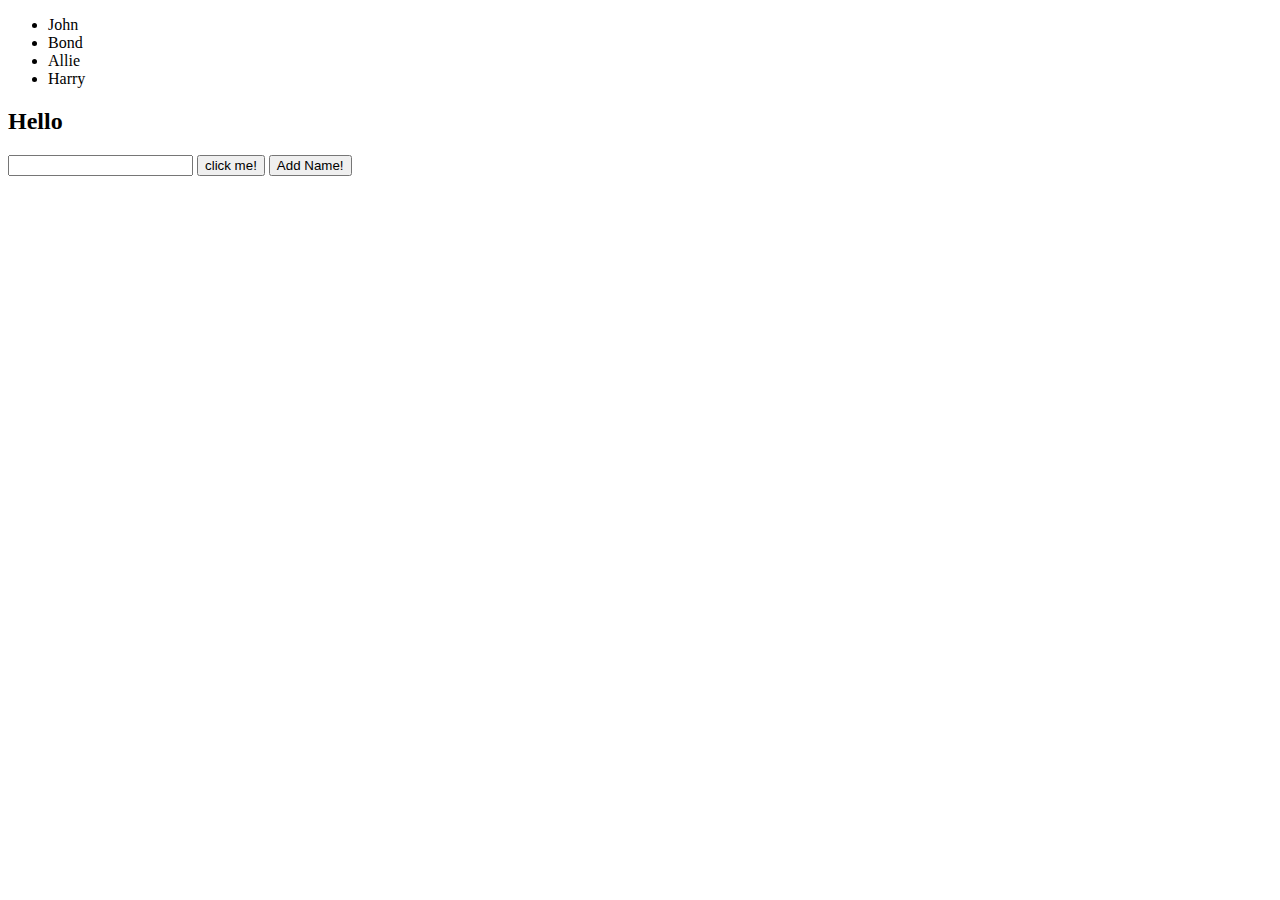
<file: index.html>
<!DOCTYPE html>
<html lang="en">
  <head>
    <meta charset="UTF-8" />
    <meta http-equiv="X-UA-Compatible" content="IE=edge" />
    <meta name="viewport" content="width=device-width, initial-scale=1.0" />
    <title>Document</title>
    <style>
      .change {
        color: lightcoral;
      }
    </style>
  </head>
  <body>
    <ul class="name-list">
      <li>John</li>
      <li>Bond</li>
      <li>Allie</li>
      <li>Harry</li>
    </ul>
    <h2 class="title">Hello</h2>
    <input type="text" class="list-input" />
    <button class="changeColor">click me!</button>
    <button class="addList">Add Name!</button>
    <script src="./app.js"></script>
  </body>
</html>
</file>
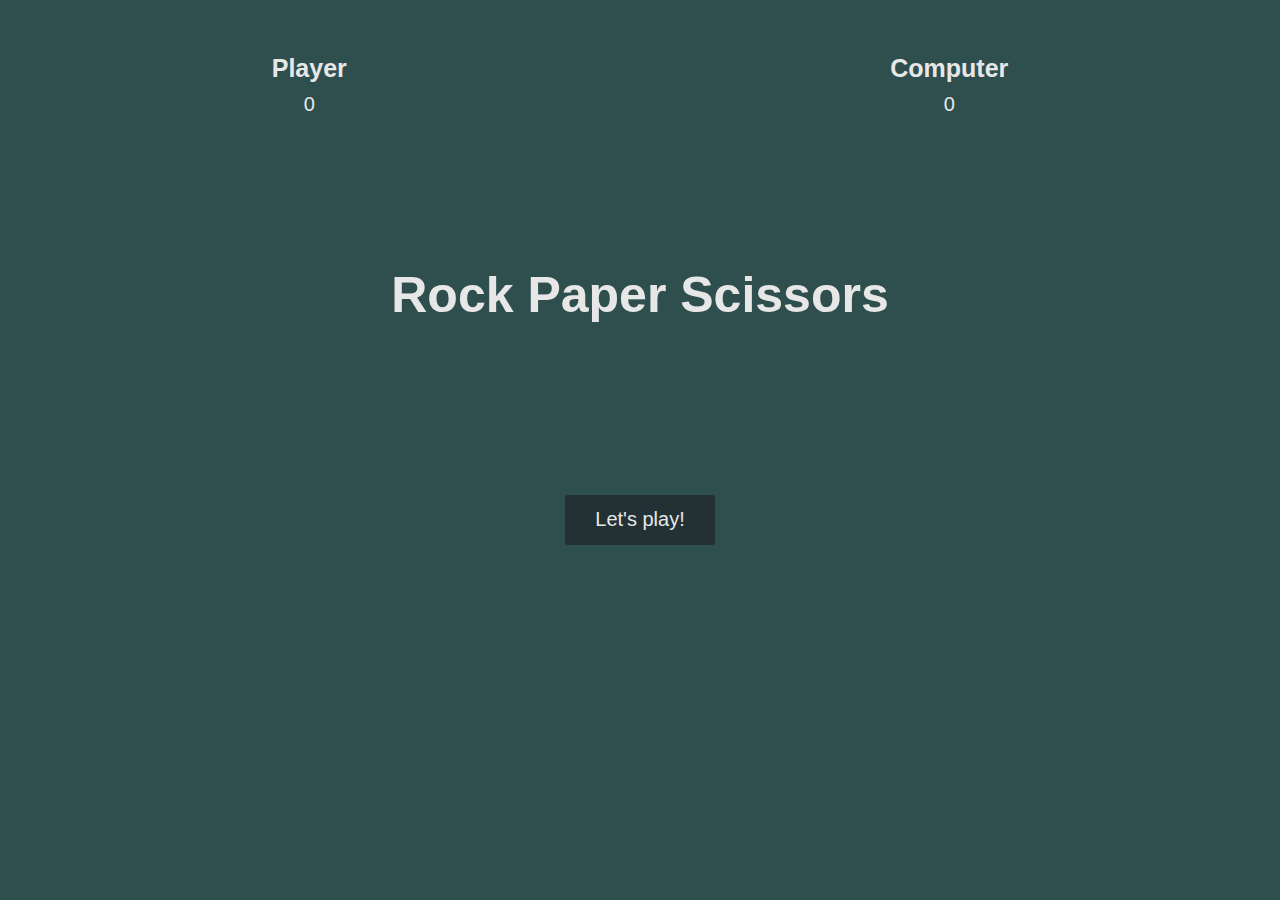
<file: RockPaperScissors/index.html>
<!DOCTYPE html>
<html lang="en">
  <head>
    <meta charset="UTF-8" />
    <meta http-equiv="X-UA-Compatible" content="IE=edge" />
    <meta name="viewport" content="width=device-width, initial-scale=1.0" />
    <link rel="stylesheet" href="./style.css" />
    <title>Rock Paper Scissors</title>
  </head>
  <body>
    <section class="game">
      <div class="score">
        <div class="player-score">
          <h2>Player</h2>
          <p>0</p>
        </div>
        <div class="computer-score">
          <h2>Computer</h2>
          <p>0</p>
        </div>
      </div>

      <div class="intro">
        <h1>Rock Paper Scissors</h1>
        <button>Let's play!</button>
      </div>

      <div class="match fadeOut">
        <h2 class="winner">Choose an options</h2>
        <div class="hands">
          <img class="player-hand" src="./assets/rock.png" alt="" />
          <img class="computer-hand" src="./assets/rock.png" alt="" />
        </div>
        <div class="options">
          <button class="rock">rock</button>
          <button class="paper">paper</button>
          <button class="scissors">scissors</button>
        </div>
      </div>
    </section>

    <script src="./app.js"></script>
  </body>
</html>
</file>
<file: RockPaperScissors/style.css>
* {
  margin: 0;
  padding: 0;
  box-sizing: border-box;
}

section {
  height: 100vh;
  background-color: darkslategray;
  font-family: sans-serif;
}

.score {
  color: rgb(231, 231, 231);
  height: 20vh;
  display: flex;
  justify-content: space-around;
  align-items: center;
}
.score h2 {
  font-size: 25px;
}
.score p {
  text-align: center;
  padding: 10px;
  font-size: 20px;
}

.intro {
  color: rgb(231, 231, 231);
  height: 50vh;
  display: flex;
  flex-direction: column;
  align-items: center;
  justify-content: space-around;
  transition: opacity 0.5s ease;
}
.intro h1 {
  font-size: 50px;
}
.intro button,
.match button {
  width: 150px;
  height: 50px;
  background: none;
  border: none;
  color: rgb(231, 231, 231);
  font-size: 20px;
  background-color: rgba(31, 38, 44, 0.712);
  border-radius: 2px;
}

.match {
  position: absolute;
  top: 50%;
  left: 50%;
  transform: translate(-50%, -50%);
  transition: opacity 0.7s ease 0.5s;
}
.winner {
  color: rgb(231, 231, 231);
  text-align: center;
  font-size: 50px;
}

.hands,
.options {
  display: flex;
  justify-content: space-around;
  align-items: center;
}

.player-hand {
  transform: rotateY(180deg);
}

div.fadeOut {
  opacity: 0;
  pointer-events: none;
}

div.fadeIn {
  opacity: 1;
  pointer-events: all;
}

@keyframes shakePlayer {
  0% {
    transform: rotateY(180deg) translateY(0px);
  }
  15% {
    transform: rotateY(180deg) translateY(-50px);
  }
  25% {
    transform: rotateY(180deg) translateY(0px);
  }
  35% {
    transform: rotateY(180deg) translateY(-50px);
  }
  50% {
    transform: rotateY(180deg) translateY(0px);
  }
  65% {
    transform: rotateY(180deg) translateY(-50px);
  }
  75% {
    transform: rotateY(180deg) translateY(0px);
  }
  85% {
    transform: rotateY(180deg) translateY(-50px);
  }
  100% {
    transform: rotateY(180deg) translateY(0px);
  }
}
@keyframes shakeComputer {
  0% {
    transform: translateY(0px);
  }
  15% {
    transform: translateY(-50px);
  }
  25% {
    transform: translateY(0px);
  }
  35% {
    transform: translateY(-50px);
  }
  50% {
    transform: translateY(0px);
  }
  65% {
    transform: translateY(-50px);
  }
  75% {
    transform: translateY(0px);
  }
  85% {
    transform: translateY(-50px);
  }
  100% {
    transform: translateY(0px);
  }
}
</file>
